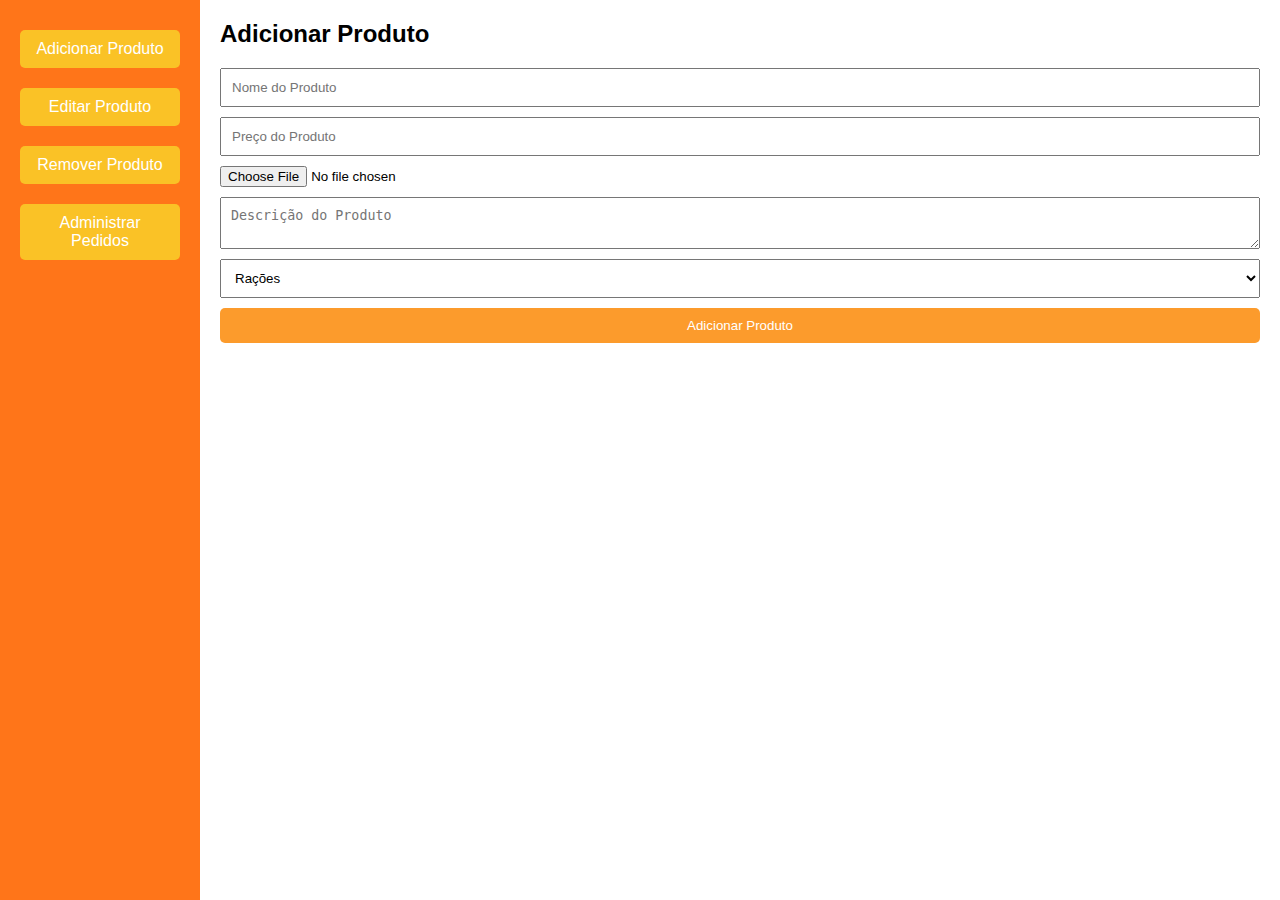
<file: CentralPetSt/adminis.html>
<!DOCTYPE html>
<html lang="pt-BR">
<head>
    <meta charset="UTF-8">
    <meta name="viewport" content="width=device-width, initial-scale=1.0">
    <script type="text/javascript" src="https://cdn.emailjs.com/dist/email.min.js"></script>
<script type="text/javascript">
    (function(){
        emailjs.init("psFoBcasalnFEvaap"); // Substitua "YOUR_USER_ID" pelo seu ID de usuário do EmailJS
    })();
</script>
    <title>Administração de Produtos</title>
    <style>
        *,
        *::before,
        *::after {
            margin: 0;
            padding: 0;
            box-sizing: border-box;
        }

        body {
            font-family: Arial, sans-serif;
            display: flex;
            height: 100vh;
        }

        .sidebar {
            width: 200px;
            background-color: #ff7519;
            color: white;
            display: flex;
            flex-direction: column;
            padding: 20px;
        }

        .sidebar a {
            color: white;
            text-decoration: none;
            margin: 10px 0;
            padding: 10px;
            background-color: #fac226;
            text-align: center;
            border-radius: 5px;
        }

        .sidebar a:hover {
            background-color: #e45e04;
        }

        .content {
            flex-grow: 1;
            padding: 20px;
        }

        .hidden {
            display: none;
        }

        .product-list {
            margin-bottom: 20px;
        }

        .product-item {
            border-bottom: 1px solid #ccc;
            padding: 10px 0;
            display: flex;
            justify-content: space-between;
            align-items: center;
        }

        .product-item button {
            margin-left: 10px;
            padding: 5px 10px;
            border: none;
            border-radius: 5px;
            cursor: pointer;
        }

        .product-item button.edit {
            background-color: #FFC107;
            color: white;
        }

        .product-item button.remove {
            background-color: #DC3545;
            color: white;
        }

        .form {
            display: flex;
            flex-direction: column;
            margin-top: 20px;
        }

        .form input[type="text"],
        .form input[type="number"],
        .form textarea,
        .form select {
            width: 100%;
            padding: 10px;
            margin-bottom: 10px;
        }

        .form input[type="file"] {
            margin-bottom: 10px;
        }

        .form input[type="submit"] {
            padding: 10px 15px;
            border: none;
            border-radius: 5px;
            background-color: #fc9b2c;
            color: white;
            cursor: pointer;
        }

        .order-list {
            margin-top: 20px;
        }

        .order-item {
            border-bottom: 1px solid #ccc;
            padding: 10px 0;
        }

        .order-item button {
            margin-left: 10px;
            padding: 5px 10px;
            border: none;
            border-radius: 5px;
            cursor: pointer;
        }

        .order-item button.remove {
            background-color: #DC3545;
            color: white;
        }

        .order-item button.complete {
            background-color: #28A745;
            color: white;
        }
    </style>
</head>
<body>
    <div class="sidebar">
        <a href="#" id="linkAddProduct">Adicionar Produto</a>
        <a href="#" id="linkEditProduct">Editar Produto</a>
        <a href="#" id="linkRemoveProduct">Remover Produto</a>
        <a href="#" id="linkManageOrders">Administrar Pedidos</a>
    </div>

    <div class="content">
        <!-- Seção Adicionar Produto -->
        <div id="sectionAddProduct">
            <h2>Adicionar Produto</h2>
            <form id="addProductForm" class="form">
                <input type="text" id="addProductName" placeholder="Nome do Produto" required>
                <input type="number" id="addProductPrice" placeholder="Preço do Produto" required>
                <input type="file" id="addProductImage" accept="image/*" required>
                <textarea id="addProductDescription" placeholder="Descrição do Produto" required></textarea>
                <select id="addProductCategory">
                    <option value="Rações">Rações</option>
                    <option value="Medicamentos">Medicamentos</option>
                    <option value="Higiene">Higiene</option>
                    <option value="Acessórios">Acessórios</option>
                </select>
                <input type="submit" value="Adicionar Produto">
            </form>
        </div>

        <!-- Seção Editar Produto -->
        <div id="sectionEditProduct" class="hidden">
            <h2>Editar Produto</h2>
            <div class="product-list" id="productListEdit">
                <!-- Lista de produtos para edição será carregada aqui -->
            </div>
            <div class="form hidden" id="editForm">
                <h3>Editar Produto</h3>
                <form id="editProductForm">
                    <input type="hidden" id="editProductId">
                    <input type="text" id="editProductName" placeholder="Nome do Produto" required>
                    <input type="number" id="editProductPrice" placeholder="Preço do Produto" required>
                    <input type="file" id="editProductImage" accept="image/*">
                    <textarea id="editProductDescription" placeholder="Descrição do Produto" required></textarea>
                    <select id="editProductCategory">
                        <option value="Rações">Rações</option>
                        <option value="Medicamentos">Medicamentos</option>
                        <option value="Higiene">Higiene</option>
                        <option value="Acessórios">Acessórios</option>
                    </select>
                    <input type="submit" value="Salvar Alterações">
                </form>
            </div>
        </div>

        <!-- Seção Remover Produto -->
        <div id="sectionRemoveProduct" class="hidden">
            <h2>Remover Produto</h2>
            <div class="product-list" id="productListRemove">
                <!-- Lista de produtos para remoção será carregada aqui -->
            </div>
        </div>

        <!-- Seção Administrar Pedidos -->
        <div id="sectionManageOrders" class="hidden">
            <h2>Administrar Pedidos</h2>
            <div class="order-list" id="orderList">
                <!-- Lista de pedidos será carregada aqui -->
            </div>
        </div>
    </div>

    <script>
        const products = JSON.parse(localStorage.getItem('products')) || [];
        const orders = JSON.parse(localStorage.getItem('orders')) || [];

        const linkAddProduct = document.getElementById('linkAddProduct');
        const linkEditProduct = document.getElementById('linkEditProduct');
        const linkRemoveProduct = document.getElementById('linkRemoveProduct');
        const linkManageOrders = document.getElementById('linkManageOrders');

        const sectionAddProduct = document.getElementById('sectionAddProduct');
        const sectionEditProduct = document.getElementById('sectionEditProduct');
        const sectionRemoveProduct = document.getElementById('sectionRemoveProduct');
        const sectionManageOrders = document.getElementById('sectionManageOrders');

        const productListEdit = document.getElementById('productListEdit');
        const productListRemove = document.getElementById('productListRemove');
        const orderList = document.getElementById('orderList');

        const addProductForm = document.getElementById('addProductForm');
        const editForm = document.getElementById('editForm');
        const editProductForm = document.getElementById('editProductForm');

        function showSection(section) {
            sectionAddProduct.classList.add('hidden');
            sectionEditProduct.classList.add('hidden');
            sectionRemoveProduct.classList.add('hidden');
            sectionManageOrders.classList.add('hidden');
            section.classList.remove('hidden');
        }

        linkAddProduct.addEventListener('click', () => showSection(sectionAddProduct));
        linkEditProduct.addEventListener('click', () => {
            showSection(sectionEditProduct);
            loadEditProductList();
        });
        linkRemoveProduct.addEventListener('click', () => {
            showSection(sectionRemoveProduct);
            loadRemoveProductList();
        });
        linkManageOrders.addEventListener('click', () => {
            showSection(sectionManageOrders);
            loadOrderList();
        });

        addProductForm.addEventListener('submit', function(event) {
            event.preventDefault();
            const name = document.getElementById('addProductName').value;
            const price = document.getElementById('addProductPrice').value;
            const image = document.getElementById('addProductImage').files[0];
            const description = document.getElementById('addProductDescription').value;
            const category = document.getElementById('addProductCategory').value;

            const reader = new FileReader();
            reader.onload = function(event) {
                const newProduct = {
                    id: Date.now().toString(),
                    name: name,
                    price: price,
                    image: event.target.result,
                    description: description,
                    category: category
                };
                products.push(newProduct);
                localStorage.setItem('products', JSON.stringify(products));
                addProductForm.reset();
            };
            reader.readAsDataURL(image);
        });

        function loadEditProductList() {
            productListEdit.innerHTML = '';
            products.forEach(product => {
                const productItem = document.createElement('div');
                productItem.classList.add('product-item');
                productItem.innerHTML = `
                    <span>${product.name} - R$ ${product.price}</span>
                    <button class="edit" data-id="${product.id}">Editar</button>
                `;
                productListEdit.appendChild(productItem);
            });

            document.querySelectorAll('.edit').forEach(button => {
                button.addEventListener('click', function() {
                    const productId = this.dataset.id;
                    const product = products.find(p => p.id == productId);
                    if (product) {
                        document.getElementById('editProductId').value = product.id;
                        document.getElementById('editProductName').value = product.name;
                        document.getElementById('editProductPrice').value = product.price;
                        document.getElementById('editProductDescription').value = product.description;
                        document.getElementById('editProductCategory').value = product.category;
                        editForm.style.display = 'flex';
                    }
                });
            });
        }

        editProductForm.addEventListener('submit', function(event) {
            event.preventDefault();
            const productId = document.getElementById('editProductId').value;
            const name = document.getElementById('editProductName').value;
            const price = document.getElementById('editProductPrice').value;
            const image = document.getElementById('editProductImage').files[0];
            const description = document.getElementById('editProductDescription').value;
            const category = document.getElementById('editProductCategory').value;

            const index = products.findIndex(p => p.id == productId);
            if (index > -1) {
                const reader = new FileReader();
                reader.onload = function(event) {
                    products[index].name = name;
                    products[index].price = price;
                    if (image) {
                        products[index].image = event.target.result;
                    }
                    products[index].description = description;
                    products[index].category = category;
                    localStorage.setItem('products', JSON.stringify(products));
                    editForm.style.display = 'none';
                    loadEditProductList();
                };
                if (image) {
                    reader.readAsDataURL(image);
                } else {
                    products[index].name = name;
                    products[index].price = price;
                    products[index].description = description;
                    products[index].category = category;
                    localStorage.setItem('products', JSON.stringify(products));
                    editForm.style.display = 'none';
                    loadEditProductList();
                }
            }
        });

        function loadRemoveProductList() {
            productListRemove.innerHTML = '';
            products.forEach(product => {
                const productItem = document.createElement('div');
                productItem.classList.add('product-item');
                productItem.innerHTML = `
                    <span>${product.name} - R$ ${product.price}</span>
                    <button class="remove" data-id="${product.id}">Remover</button>
                `;
                productListRemove.appendChild(productItem);
            });

            document.querySelectorAll('.remove').forEach(button => {
                button.addEventListener('click', function() {
                    const productId = this.dataset.id;
                    const index = products.findIndex(p => p.id == productId);
                    if (index > -1) {
                        products.splice(index, 1);
                        localStorage.setItem('products', JSON.stringify(products));
                        loadRemoveProductList();
                    }
                });
            });
        }

        


        function loadOrderList() {
    orderList.innerHTML = '';
    if (orders.length === 0) {
        orderList.innerHTML = '<p>Nenhum pedido realizado até o momento.</p>';
    } else {
        orders.forEach(order => {
            const orderItem = document.createElement('div');
            orderItem.classList.add('order-item');
            orderItem.innerHTML = `
                <h3>Pedido de: ${order.id}</h3> <!-- Aqui usamos o customerName como ID -->
                <p>Data: ${new Date(order.date).toLocaleString()}</p>
                <ul>
                    ${order.items.map(item => `
                        <li>
                            ${item.name} - R$ ${item.price} x ${item.quantity}
                        </li>
                    `).join('')}
                </ul>
                <p>Total: R$ ${order.total}</p>
                <button class="complete" data-id="${order.id}">Concluir</button>
                <button class="remove" data-id="${order.id}">Remover</button>
            `;
            orderList.appendChild(orderItem);
        });

        document.querySelectorAll('.complete').forEach(button => {
            button.addEventListener('click', function() {
                const orderId = this.dataset.id;
                const index = orders.findIndex(o => o.id == orderId);
                if (index > -1) {
                    // Obter os detalhes do pedido concluído
                    const order = orders[index];
                    
                    // Configurações do email
                    const templateParams = {
                        to_email: order.customerEmail,
                        customer_name: order.customerName,
                        order_id: order.id,
                        order_date: new Date(order.date).toLocaleString(),
                        order_total: order.total,
                        order_items: order.items.map(item => `${item.name} - R$ ${item.price} x ${item.quantity}`).join(', ')
                    };

                    // Enviar email de confirmação
                    emailjs.send("service_u1tte04","template_5qdllum", templateParams)
                        .then(function(response) {
                            console.log('Email enviado com sucesso!', response.status, response.text);
                            // Remover o pedido da lista após concluir
                            orders.splice(index, 1);
                            localStorage.setItem('orders', JSON.stringify(orders));
                            loadOrderList();
                        }, function(error) {
                            console.error('Erro ao enviar email:', error);
                            alert('Houve um problema ao enviar a confirmação do pedido. Por favor, tente novamente.');
                        });
                }
            });
        });

        document.querySelectorAll('.remove').forEach(button => {
            button.addEventListener('click', function() {
                const orderId = this.dataset.id;
                const index = orders.findIndex(o => o.id == orderId);
                if (index > -1) {
                    orders.splice(index, 1);
                    localStorage.setItem('orders', JSON.stringify(orders));
                    loadOrderList();
                }
            });
        });
    }
}



        loadRemoveProductList();
    </script>
</body>
</html>
</file>
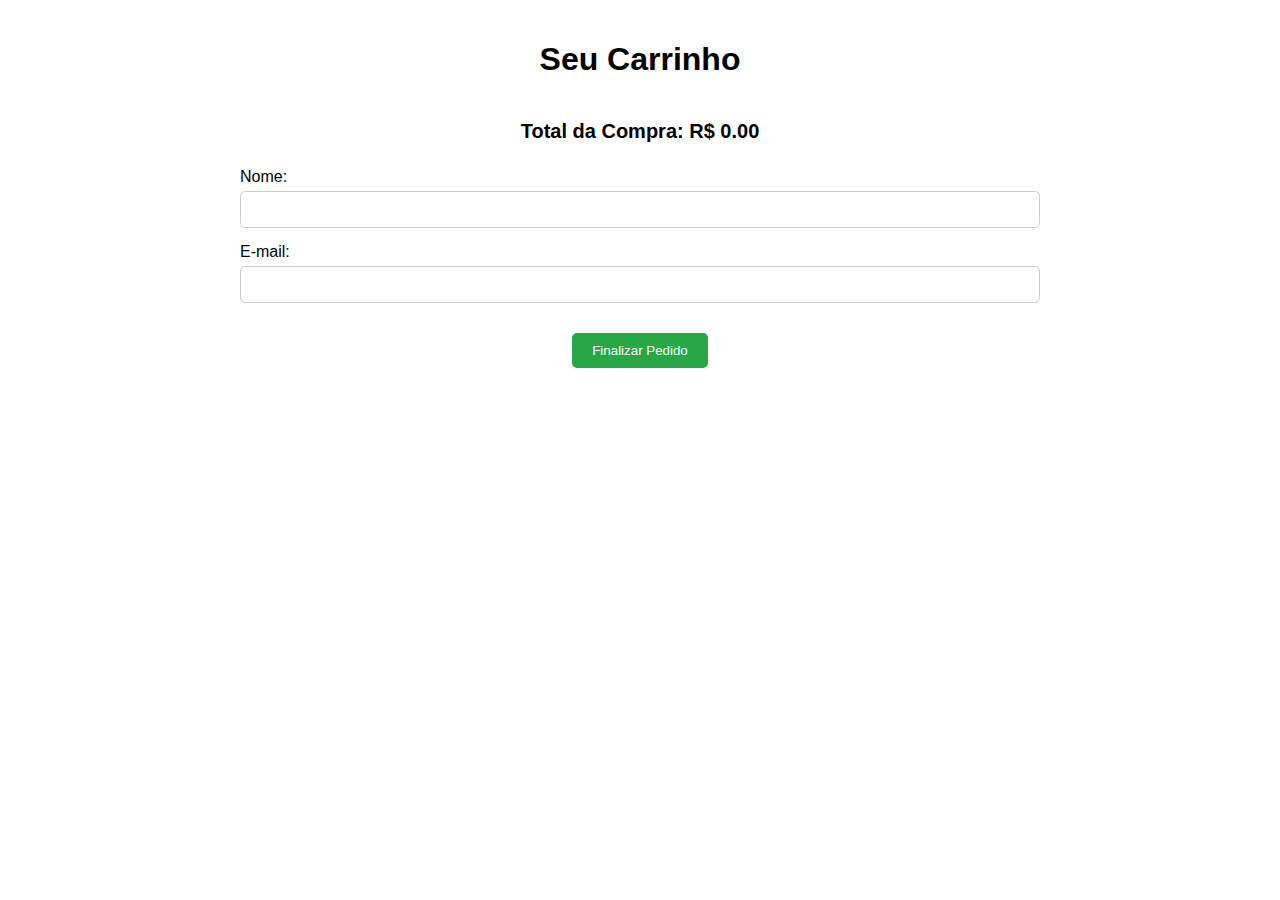
<file: CentralPetSt/carrinho.html>
<!DOCTYPE html>
<html lang="pt-BR">
<head>
    <meta charset="UTF-8">
    <meta name="viewport" content="width=device-width, initial-scale=1.0">
    <title>Carrinho de Compras</title>
    <style>
        body {
            font-family: Arial, sans-serif;
            display: flex;
            flex-direction: column;
            align-items: center;
            margin: 0;
            padding: 20px;
        }

        .cart-container {
            width: 80%;
            max-width: 800px;
        }

        .cart-item {
            display: flex;
            justify-content: space-between;
            align-items: center;
            padding: 10px;
            border-bottom: 1px solid #ccc;
        }

        .cart-item img {
            max-width: 50px;
            border-radius: 5px;
        }

        .cart-item button {
            padding: 5px 10px;
            border: none;
            border-radius: 5px;
            cursor: pointer;
            background-color: #DC3545;
            color: white;
        }

        .cart-item input[type="number"] {
            width: 50px;
            margin: 0 10px;
        }

        #finalizeOrderButton {
            margin-top: 20px;
            padding: 10px 20px;
            border: none;
            border-radius: 5px;
            cursor: pointer;
            background-color: #28A745;
            color: white;
        }

        #cartTotal {
            margin-top: 20px;
            font-size: 20px;
            font-weight: bold;
        }

        #customerInfoForm {
            margin-top: 20px;
            display: flex;
            flex-direction: column;
            width: 100%;
            max-width: 800px;
        }

        #customerInfoForm label {
            margin: 5px 0;
        }

        #customerInfoForm input {
            padding: 10px;
            margin-bottom: 10px;
            border: 1px solid #ccc;
            border-radius: 5px;
        }
    </style>
</head>
<body>
    <h1>Seu Carrinho</h1>
    <div class="cart-container" id="cartContainer">
        <!-- Itens do carrinho serão adicionados aqui -->
    </div>
    <div id="cartTotal">Total da Compra: R$ 0.00</div>

    <!-- Formulário para capturar nome e e-mail do cliente -->
    <form id="customerInfoForm">
        <label for="customerName">Nome:</label>
        <input type="text" id="customerName" required>
        <label for="customerEmail">E-mail:</label>
        <input type="email" id="customerEmail" required>
    </form>

    <button id="finalizeOrderButton">Finalizar Pedido</button>

    <script>
        const cart = JSON.parse(localStorage.getItem('cart')) || [];

        function displayCartItems() {
            const cartContainer = document.getElementById('cartContainer');
            cartContainer.innerHTML = '';
            cart.forEach(item => {
                const cartItem = document.createElement('div');
                cartItem.classList.add('cart-item');
                cartItem.innerHTML = `
                    <img src="${item.image}" alt="${item.name}">
                    <span>${item.name}</span>
                    <span>R$ ${item.price}</span>
                    <input type="number" value="${item.quantity}" min="1" class="quantity-input" data-id="${item.id}">
                    <button data-id="${item.id}">Remover</button>
                `;
                cartContainer.appendChild(cartItem);
            });

            document.querySelectorAll('.quantity-input').forEach(input => {
                input.addEventListener('change', function() {
                    const itemId = this.dataset.id;
                    const newQuantity = parseInt(this.value);
                    const item = cart.find(p => p.id == itemId);
                    if (item && newQuantity > 0) {
                        item.quantity = newQuantity;
                        localStorage.setItem('cart', JSON.stringify(cart));
                        updateCartTotal();
                    }
                });
            });

            document.querySelectorAll('.cart-item button').forEach(button => {
                button.addEventListener('click', function() {
                    const itemId = this.dataset.id;
                    const index = cart.findIndex(p => p.id == itemId);
                    if (index > -1) {
                        cart.splice(index, 1);
                        localStorage.setItem('cart', JSON.stringify(cart));
                        displayCartItems();
                        updateCartTotal();
                    }
                });
            });

            updateCartTotal();
        }

        function updateCartTotal() {
            const cartTotal = cart.reduce((total, item) => total + item.price * item.quantity, 0);
            document.getElementById('cartTotal').textContent = `Total da Compra: R$ ${cartTotal.toFixed(2)}`;
        }

        document.getElementById('finalizeOrderButton').addEventListener('click', function() {
            // Capturar nome e e-mail do cliente
            const customerName = document.getElementById('customerName').value;
            const customerEmail = document.getElementById('customerEmail').value;

            // Verificar se o nome e o e-mail foram fornecidos
            if (customerName.trim() === '' || customerEmail.trim() === '') {
                alert('Por favor, preencha seu nome e e-mail antes de finalizar o pedido.');
                return;
            }

            // Continuar com o processo de finalização do pedido
            const orders = JSON.parse(localStorage.getItem('orders')) || [];
            const order = {
                id: customerName, // Usar o nome do cliente como ID do pedido
                customerName: customerName,
                customerEmail: customerEmail,
                date: new Date().toISOString(), // Adiciona a data do pedido
                items: cart,
                total: cart.reduce((total, item) => total + item.price * item.quantity, 0)
            };
            orders.push(order);
            localStorage.setItem('orders', JSON.stringify(orders));
            localStorage.removeItem('cart');
            alert('Pedido realizado com sucesso!');
            window.location.href = 'index.html';
        });

        // Exibir os itens do carrinho ao carregar a página
        displayCartItems();
    </script>
</body>
</html>
</file>
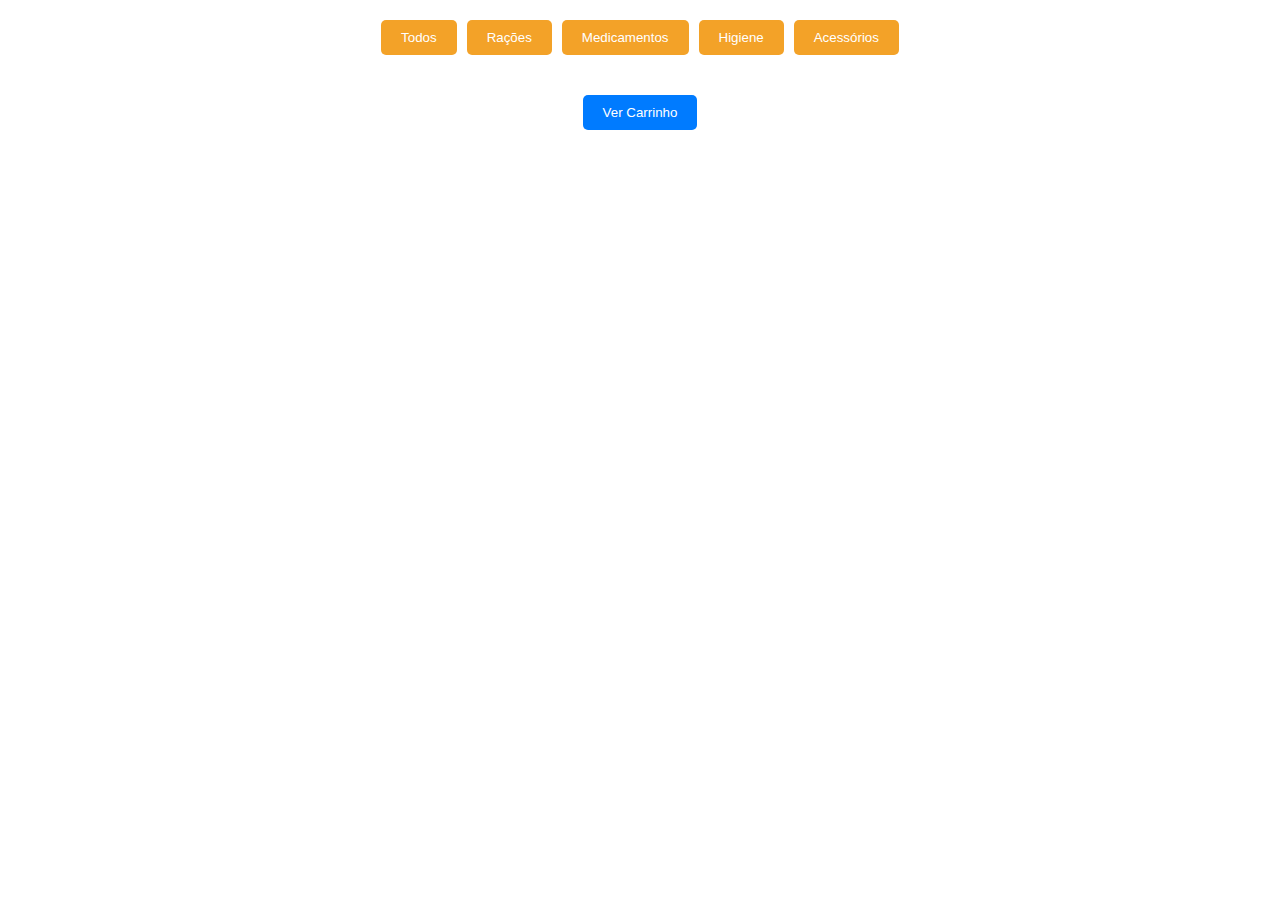
<file: CentralPetSt/catalogo.html>
<!DOCTYPE html>
<html lang="pt-BR">
<head>
    <meta charset="UTF-8">
    <meta name="viewport" content="width=device-width, initial-scale=1.0">
    <title>Página de Produtos</title>
    <style>
        body {
            font-family: Arial, sans-serif;
            display: flex;
            flex-direction: column;
            align-items: center;
            margin: 0;
            padding: 20px;
        }

        #filterButtons {
            display: flex;
            justify-content: center;
            margin-bottom: 20px;
        }

        .filter-btn {
            padding: 10px 20px;
            margin: 0 5px;
            border: none;
            border-radius: 5px;
            cursor: pointer;
            background-color: #f3a228;
            color: white;
        }

        #viewCartButton {
            padding: 10px 20px;
            margin-top: 20px;
            border: none;
            border-radius: 5px;
            cursor: pointer;
            background-color: #007BFF;
            color: white;
        }

        .product-container {
            display: flex;
            flex-wrap: wrap;
            justify-content: center;
        }

        .product-card {
            border: 1px solid #ccc;
            border-radius: 15px;
            padding: 20px;
            margin: 10px;
            width: 200px;
            text-align: center;
            box-shadow: 0 2px 5px rgba(0, 0, 0, 0.1);
            transition: transform 0.2s;
        }

        .product-card:hover {
            transform: scale(1.05);
        }

        .product-card img {
            max-width: 100%;
            border-radius: 15px;
        }

        .product-card button {
            margin-top: 10px;
            padding: 10px 15px;
            border: none;
            border-radius: 5px;
            cursor: pointer;
            background-color: #007BFF;
            color: white;
        }

        .product-card button.add-to-cart {
            background-color: #28A745;
        }
    </style>
</head>
<body>
    <div id="filterButtons">
        <button class="filter-btn" data-category="all">Todos</button>
        <button class="filter-btn" data-category="Rações">Rações</button>
        <button class="filter-btn" data-category="Medicamentos">Medicamentos</button>
        <button class="filter-btn" data-category="Higiene">Higiene</button>
        <button class="filter-btn" data-category="Acessórios">Acessórios</button>
    </div>

    <div class="product-container" id="productContainer">
        <!-- Produtos serão adicionados aqui -->
    </div>

    <button id="viewCartButton">Ver Carrinho</button>

    <script>
        const products = JSON.parse(localStorage.getItem('products')) || [];
        const cart = JSON.parse(localStorage.getItem('cart')) || [];

        function displayProducts(filteredProducts) {
            const productContainer = document.getElementById('productContainer');
            productContainer.innerHTML = '';
            filteredProducts.forEach(product => {
                const productCard = document.createElement('div');
                productCard.classList.add('product-card');
                productCard.dataset.category = product.category;

                productCard.innerHTML = `
                    <img src="${product.image}" alt="${product.name}">
                    <h2>${product.name}</h2>
                    <p>R$ ${product.price}</p>
                    <button onclick="window.location.href='detalhes.html?id=${product.id}'">Detalhes do Produto</button>
                    <button class="add-to-cart" data-id="${product.id}">Adicionar ao Carrinho</button>
                `;

                productContainer.appendChild(productCard);
            });

            document.querySelectorAll('.add-to-cart').forEach(button => {
                button.addEventListener('click', function() {
                    const productId = this.dataset.id;
                    const product = products.find(p => p.id == productId);
                    if (product) {
                        cart.push(product);
                        localStorage.setItem('cart', JSON.stringify(cart));
                        alert('Produto adicionado ao carrinho!');
                    }
                });
            });
        }

        document.querySelectorAll('.filter-btn').forEach(button => {
            button.addEventListener('click', function() {
                const category = this.dataset.category;
                if (category === 'all') {
                    displayProducts(products);
                } else {
                    const filteredProducts = products.filter(product => product.category === category);
                    displayProducts(filteredProducts);
                }
            });
        });

        document.getElementById('viewCartButton').addEventListener('click', function() {
            window.location.href = 'carrinho.html';
        });

        // Exibir todos os produtos por padrão
        displayProducts(products);

        document.addEventListener("DOMContentLoaded", () => {
        const urlParams = new URLSearchParams(window.location.search);
        const category = urlParams.get('category');
        const categoryTitle = document.getElementById('category-title');
        const productList = document.getElementById('product-list');

        const offers = JSON.parse(localStorage.getItem('offers')) || [];

        if (category) {
            categoryTitle.textContent = category;

            const filteredOffers = offers.filter(offer => offer.category === category);
            productList.innerHTML = '';

            if (filteredOffers.length > 0) {
                filteredOffers.forEach(offer => {
                    const offerItem = document.createElement('li');
                    offerItem.innerHTML = `
                        <div class="offer-card has-bg-image img-holder" style="background-image: url('${offer.image}'); --width: 540; --height: 374;">
                            <p class="card-subtitle">${offer.subtitle}</p>
                            <h3 class="h3 card-title">${offer.title}</h3>
                            <a href="${offer.link}" class="btn">Leia mais</a>
                        </div>
                    `;
                    productList.appendChild(offerItem);
                });
            } else {
                productList.innerHTML = '<p>Nenhuma oferta encontrada para esta categoria.</p>';
            }
        } else {
            categoryTitle.textContent = 'Todas as Categorias';
            productList.innerHTML = '<p>Por favor, selecione uma categoria.</p>';
        }
    });
    </script>
</body>
</html>
</file>
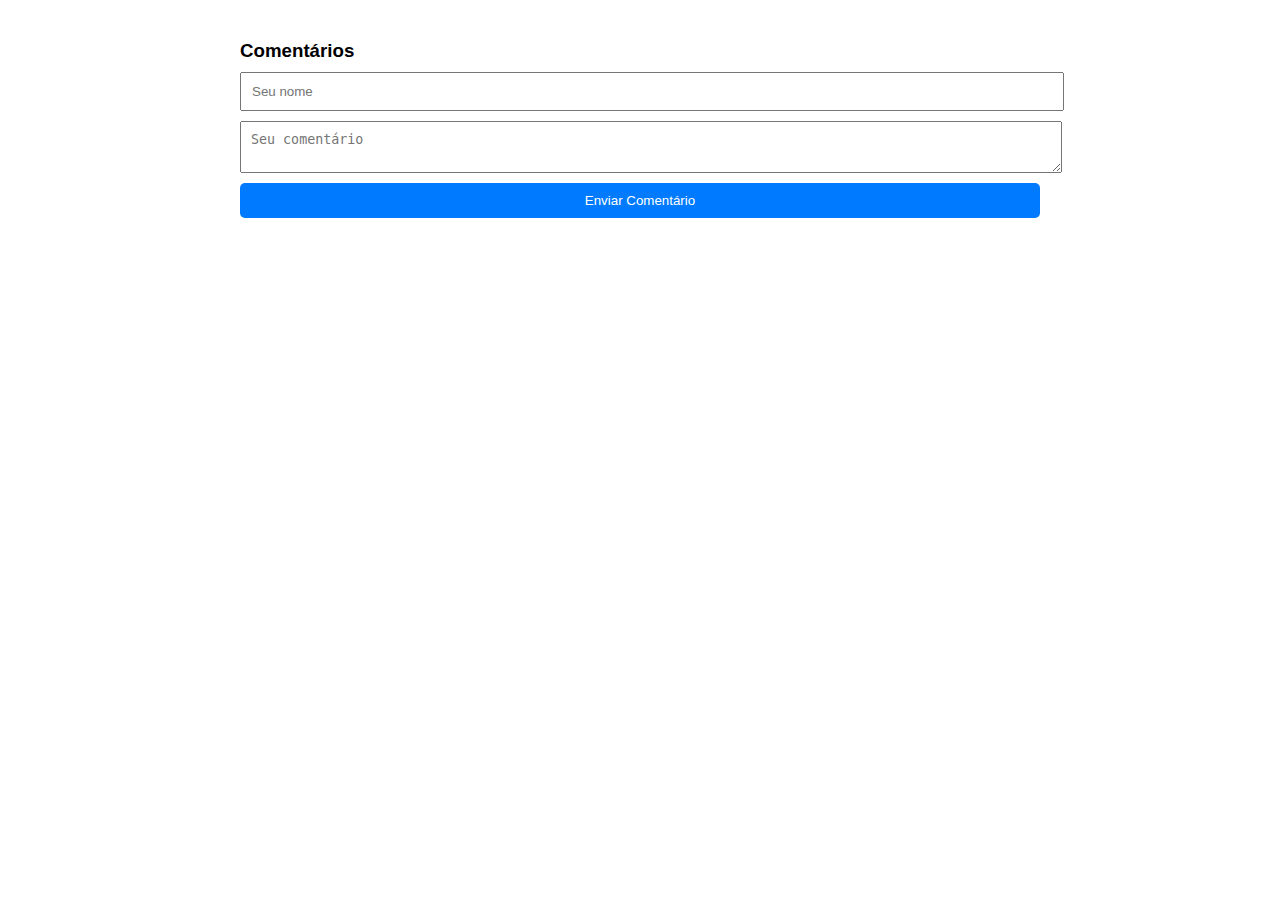
<file: CentralPetSt/detalhes.html>
<!DOCTYPE html>
<html lang="pt-BR">
<head>
    <meta charset="UTF-8">
    <meta name="viewport" content="width=device-width, initial-scale=1.0">
    <title>Detalhes do Produto</title>
    <style>
        body {
            font-family: Arial, sans-serif;
            max-width: 800px;
            margin: auto;
            padding: 20px;
        }

        .product-details {
            text-align: center;
        }

        .product-details img {
            max-width: 100%;
            border-radius: 15px;
        }

        .comment-section {
            margin-top: 20px;
        }

        .comment-section h3 {
            margin-bottom: 10px;
        }

        .comment-form {
            display: flex;
            flex-direction: column;
        }

        .comment-form input,
        .comment-form textarea {
            padding: 10px;
            margin-bottom: 10px;
            width: 100%;
        }

        .comment-form input[type="submit"] {
            width: auto;
            cursor: pointer;
            background-color: #007BFF;
            color: white;
            border: none;
            padding: 10px 15px;
            border-radius: 5px;
        }

        .comment-list {
            margin-top: 20px;
        }

        .comment {
            border-bottom: 1px solid #ccc;
            padding: 10px 0;
        }

        .comment h4 {
            margin: 0;
        }

        .comment p {
            margin: 5px 0 0 0;
        }
    </style>
</head>
<body>
    <div class="product-details" id="productDetails">
        <!-- Detalhes do produto serão carregados aqui -->
    </div>

    <div class="comment-section">
        <h3>Comentários</h3>
        <form class="comment-form" id="commentForm">
            <input type="text" id="commentName" placeholder="Seu nome" required>
            <textarea id="commentText" placeholder="Seu comentário" required></textarea>
            <input type="submit" value="Enviar Comentário">
        </form>

        <div class="comment-list" id="commentList">
            <!-- Comentários serão exibidos aqui -->
        </div>
    </div>

    <script>
        const urlParams = new URLSearchParams(window.location.search);
        const productId = urlParams.get('id');
        const products = JSON.parse(localStorage.getItem('products')) || [];
        const product = products.find(p => p.id == productId);

        if (product) {
            const productDetails = document.getElementById('productDetails');
            productDetails.innerHTML = `
                <img src="${product.image}" alt="${product.name}">
                <h1>${product.name}</h1>
                <p>R$ ${product.price}</p>
                <p>${product.description}</p>
            `;
        }

        const commentForm = document.getElementById('commentForm');
        const commentList = document.getElementById('commentList');

        function loadComments() {
            const comments = JSON.parse(localStorage.getItem('comments')) || [];
            const productComments = comments.filter(comment => comment.productId == productId);
            commentList.innerHTML = '';
            productComments.forEach(comment => {
                const commentElement = document.createElement('div');
                commentElement.classList.add('comment');
                commentElement.innerHTML = `
                    <h4>${comment.name}</h4>
                    <p>${comment.text}</p>
                `;
                commentList.appendChild(commentElement);
            });
        }

        commentForm.addEventListener('submit', function(event) {
            event.preventDefault();
            const commentName = document.getElementById('commentName').value;
            const commentText = document.getElementById('commentText').value;

            const comments = JSON.parse(localStorage.getItem('comments')) || [];
            const newComment = {
                productId: productId,
                name: commentName,
                text: commentText
            };
            comments.push(newComment);
            localStorage.setItem('comments', JSON.stringify(comments));

            commentForm.reset();
            loadComments();
        });

        loadComments();
    </script>
</body>
</html>
</file>
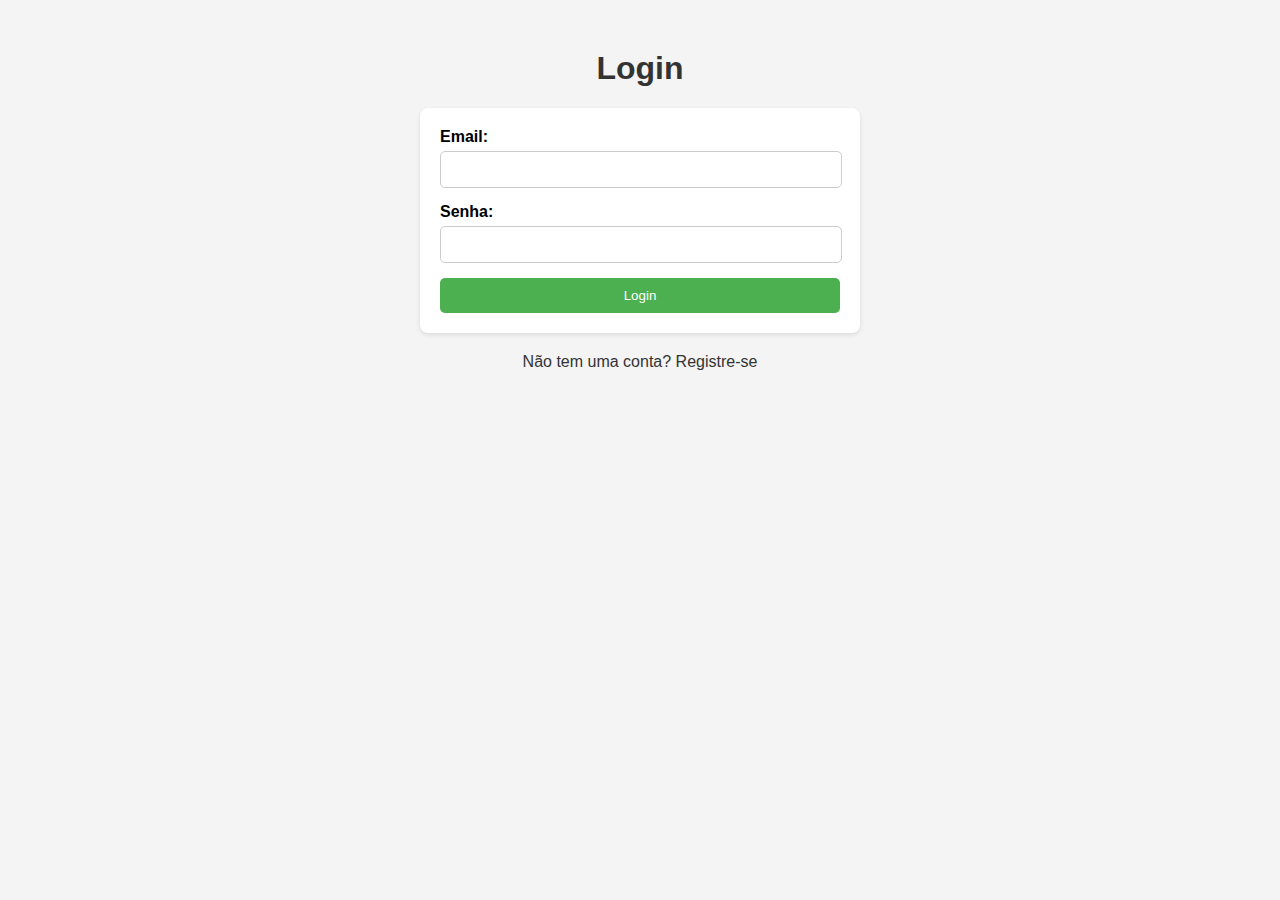
<file: CentralPetSt/login.html>
<!DOCTYPE html>
<html lang="en">
<head>
    <meta charset="UTF-8">
    <meta name="viewport" content="width=device-width, initial-scale=1.0">
    <title>Login - Pet Shop</title>
    <link rel="stylesheet" href="./assets/css/login.css">
</head>
<body>
    <h1>Login</h1>
    <form id="loginForm">
        <label for="email">Email:</label>
        <input type="email" id="email" name="email" required>
        <label for="password">Senha:</label>
        <input type="password" id="password" name="password" required>
        <button type="submit">Login</button>
    </form>
    <a href="registro.html">Não tem uma conta? Registre-se</a>

    <script>
        document.getElementById('loginForm').addEventListener('submit', function(e) {
            e.preventDefault();
            const email = document.getElementById('email').value;
            const password = document.getElementById('password').value;

            const admins = [
                { username: 'admin1', email: 'centralpet@gmail.com', password: 'petcent123', userType: 'admin' },
                { username: 'admin2', email: 'admin2@example.com', password: 'admin123', userType: 'admin' },
                { username: 'admin3', email: 'admin3@example.com', password: 'admin123', userType: 'admin' },
                { username: 'admin4', email: 'admin4@example.com', password: 'admin123', userType: 'admin' }
            ];

            const user = admins.find(admin => admin.email === email && admin.password === password);

            if (user) {
                alert('Login bem-sucedido!');
                // Salva as informações do usuário no localStorage para identificar o usuário logado
                localStorage.setItem('loggedInUser', JSON.stringify(user));
                // Redireciona para a página principal ou para o painel de administração, dependendo do tipo de usuário
                window.location.href = 'adminis.html';
            } else {
                alert('Credenciais inválidas. Tente novamente.');
            }
        });
    </script>
</body>
</html>
</file>
<file: CentralPetSt/assets/css/login.css>
body {
    font-family: Arial, sans-serif;
    background-color: #f4f4f4;
    margin: 0;
    padding: 0;
}

h1 {
    text-align: center;
    color: #333;
    margin-top: 50px;
}

form {
    background-color: #fff;
    max-width: 400px;
    margin: 20px auto;
    padding: 20px;
    border-radius: 8px;
    box-shadow: 0 2px 5px rgba(0, 0, 0, 0.1);
}

form label {
    display: block;
    margin-bottom: 5px;
    font-weight: bold;
}

form input[type="email"],
form input[type="password"] {
    width: calc(100% - 20px);
    padding: 10px;
    margin-bottom: 15px;
    border: 1px solid #ccc;
    border-radius: 5px;
}

form button {
    width: 100%;
    padding: 10px;
    background-color: #4caf50;
    color: white;
    border: none;
    border-radius: 5px;
    cursor: pointer;
    transition: background-color 0.3s ease;
}

form button:hover {
    background-color: #45a049;
}

a {
    display: block;
    text-align: center;
    margin-top: 20px;
    color: #333;
    text-decoration: none;
}

a:hover {
    text-decoration: underline;
}
</file>
